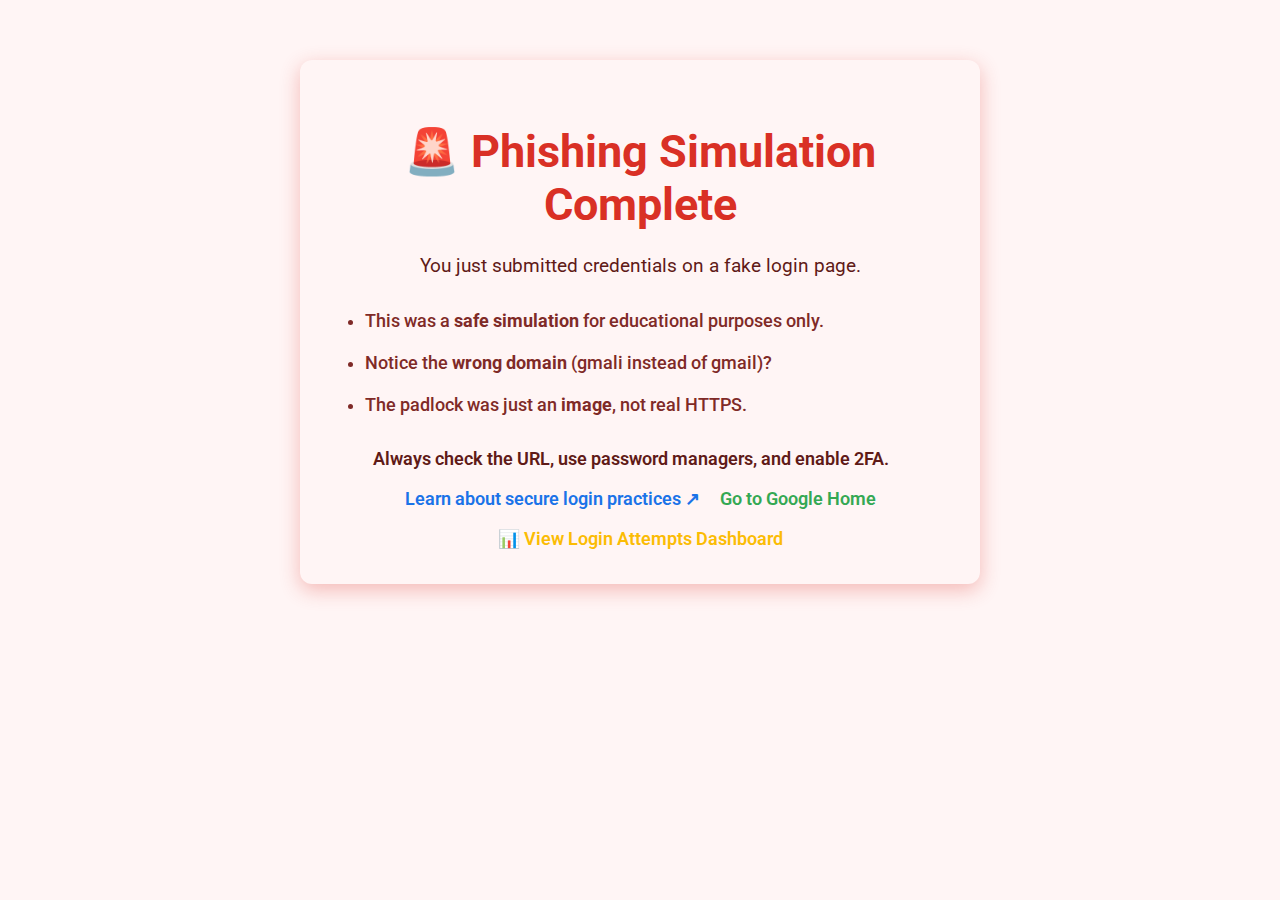
<file: phished.html>
<!DOCTYPE html>
<html lang="en">
<head>
  <meta charset="UTF-8" />
  <meta name="viewport" content="width=device-width, initial-scale=1" />
  <title>Phishing Alert</title>
  <!-- Google Fonts for Roboto -->
  <link href="https://fonts.googleapis.com/css2?family=Roboto&display=swap" rel="stylesheet" />
  <style>
    /* Body styles for background, max width, centering and box shadow */
    body {
      font-family: 'Roboto', sans-serif;
      background: #fff5f5; /* light red background */
      max-width: 600px;
      margin: 60px auto; /* center with vertical spacing */
      padding: 35px 40px;
      border-radius: 12px;
      box-shadow: 0 6px 20px rgba(217, 48, 37, 0.3); /* subtle red shadow */
      color: #5f1a17; /* dark red text */
      text-align: center;
    }
    /* Main heading styling */
    h1 {
      font-size: 2.8rem;
      margin-bottom: 20px;
      font-weight: 700;
      color: #d93025; /* bright red */
    }
    /* Paragraph general styling */
    p {
      font-size: 1.2rem;
      margin: 15px 0 25px;
      line-height: 1.6;
      color: #5f1a17;
    }
    /* Unordered list style for bullet points */
    ul {
      list-style-type: disc;
      text-align: left; /* left align bullet points */
      padding-left: 25px;
      margin: 25px 0;
      color: #7f2a27;
      font-size: 1.1rem;
      line-height: 1.6;
      font-weight: 500;
    }
    /* Space between list items */
    ul li {
      margin-bottom: 14px;
    }

    /* Container holding the advice sentence + links, flex layout */
    .advice {
      font-size: 1.1rem;
      margin-top: 30px;
      color: #5f1a17;
      display: flex; /* horizontal flex container */
      flex-wrap: wrap; /* wrap on smaller screens */
      justify-content: center; /* center content horizontally */
      gap: 20px; /* space between items */
      align-items: center; /* vertical alignment */
    }

    /* The static text before the links */
    .advice-text {
      white-space: nowrap; /* keep text on single line */
      margin-right: 10px; /* spacing between text and first link */
      font-weight: 600;
    }

    /* Different colored link styles for each link */

    /* Blue link - Google brand blue */
    .link-learn {
      color: #1a73e8;
      font-weight: 600;
      text-decoration: none;
    }
    /* Underline on hover for accessibility */
    .link-learn:hover {
      text-decoration: underline;
    }

    /* Green link - Google brand green */
    .link-google {
      color: #34a853;
      font-weight: 600;
      text-decoration: none;
    }
    .link-google:hover {
      text-decoration: underline;
    }

    /* Yellow link - Google brand yellow */
    .link-dashboard {
      color: #fbbc04;
      font-weight: 600;
      text-decoration: none;
    }
    .link-dashboard:hover {
      text-decoration: underline;
    }

    /* Responsive design adjustments for small screens */
    @media (max-width: 480px) {
      body {
        margin: 30px 15px;
        padding: 25px 20px;
      }
      h1 {
        font-size: 2.2rem;
      }
      p, ul, .advice {
        font-size: 1rem;
      }
      /* Stack advice content vertically on small screens */
      .advice {
        flex-direction: column;
        gap: 12px;
      }
      /* Remove nowrap so text wraps normally on mobile */
      .advice-text {
        margin-right: 0;
        white-space: normal;
      }
    }
  </style>
</head>
<body>
  <!-- Main heading -->
  <h1>🚨 Phishing Simulation Complete</h1>
  
  <!-- Intro paragraph -->
  <p>You just submitted credentials on a fake login page.</p>
  
  <!-- Important points about the phishing simulation -->
  <ul>
    <li>This was a <strong>safe simulation</strong> for educational purposes only.</li>
    <li>Notice the <strong>wrong domain</strong> (gmali instead of gmail)?</li>
    <li>The padlock was just an <strong>image</strong>, not real HTTPS.</li>
  </ul>
  
  <!-- Advice and links container with horizontal layout -->
  <div class="advice">
    <!-- Static advice text with extra spacing at end -->
    <span class="advice-text">Always check the URL, use password managers, and enable 2FA.&nbsp;&nbsp;</span>
    <!-- Link to Google's official page about secure login practices -->
    <a href="https://safety.google/authentication/" target="_blank" rel="noopener noreferrer" class="link-learn">
      Learn about secure login practices ↗
    </a>
    <!-- Link to Google homepage -->
    <a href="https://www.google.com" target="_blank" rel="noopener noreferrer" class="link-google">
      Go to Google Home
    </a>
    <!-- Link to the local phishing progress dashboard page -->
    <a href="progress.html" class="link-dashboard">📊 View Login Attempts Dashboard</a>
  </div>
</body>
</html>
</file>
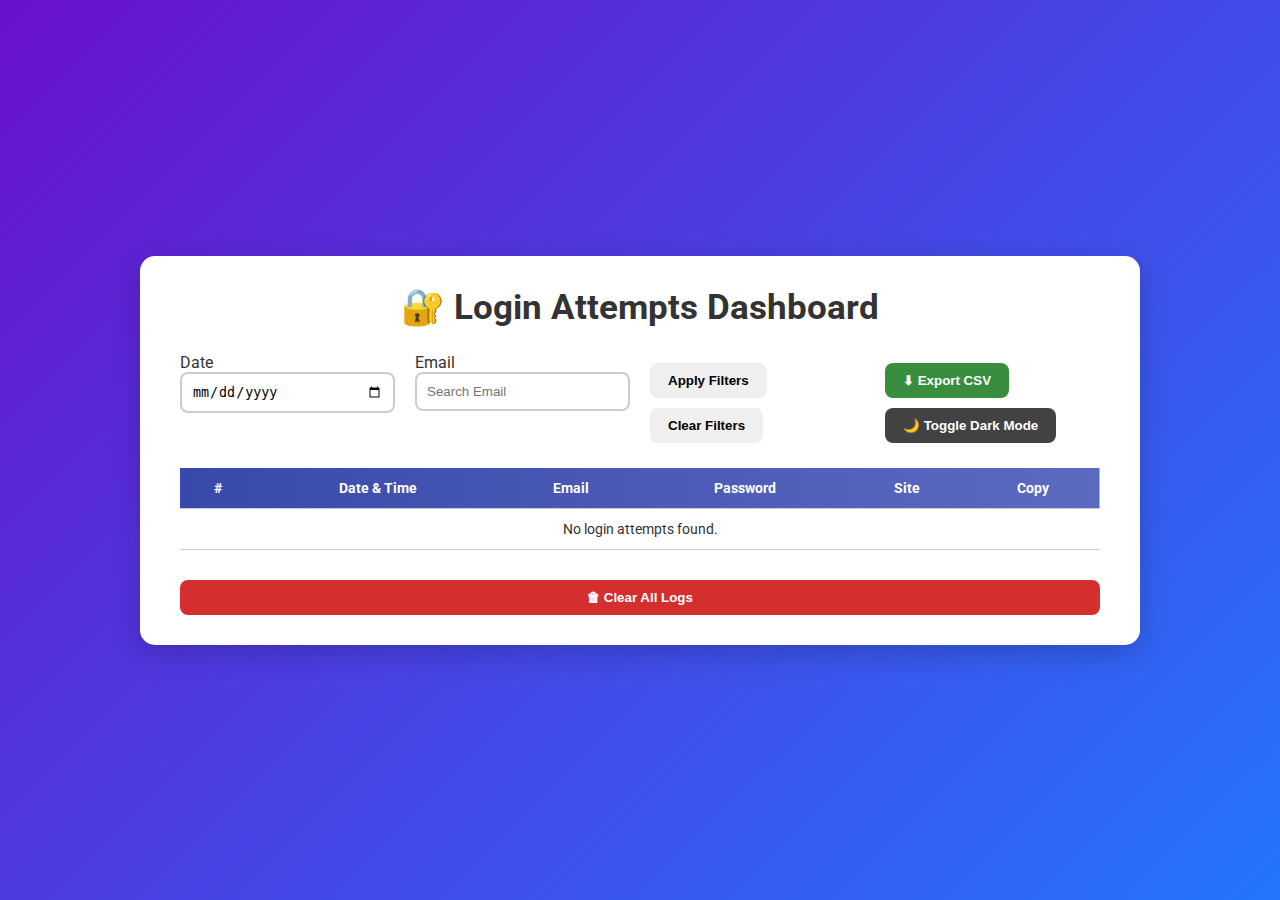
<file: progress.html>
<!DOCTYPE html>
<html lang="en">
<head>
  <meta charset="UTF-8" />
  <meta name="viewport" content="width=device-width, initial-scale=1" />
  <title>Login Attempts Dashboard</title>
  <link href="https://fonts.googleapis.com/css2?family=Roboto&display=swap" rel="stylesheet" />
  <style>
    /* ==== Base Reset and Typography ==== */
    * {
      box-sizing: border-box;
      margin: 0;
      padding: 0;
    }
    body {
      font-family: 'Roboto', sans-serif;
      background: linear-gradient(135deg, #6a11cb 0%, #2575fc 100%);
      min-height: 100vh;
      display: flex;
      align-items: center;
      justify-content: center;
      padding: 20px;
      color: #333;
      transition: background 0.4s, color 0.4s;
    }

    /* ==== Dark Mode Styles ==== */
    body.dark {
      background: #121212;
      color: #eee;
    }
    body.dark .container {
      background: #1e1e2f;
    }
    body.dark table {
      color: #ddd;
    }
    body.dark thead {
      background: #333;
    }
    body.dark tbody tr:nth-child(even) {
      background-color: #2e2e3e;
    }
    body.dark tbody tr:hover {
      background-color: #444;
    }

    /* ==== Container ==== */
    .container {
      background: #fff;
      max-width: 1000px;
      width: 100%;
      border-radius: 15px;
      padding: 30px 40px;
      box-shadow: 0 8px 30px rgba(0, 0, 0, 0.2);
      display: flex;
      flex-direction: column;
    }

    /* ==== Title ==== */
    h1 {
      text-align: center;
      margin-bottom: 25px;
      font-size: 2.2rem;
    }

    /* ==== Filter + Button Section ==== */
    .filters {
      display: flex;
      flex-wrap: wrap;
      gap: 20px;
      justify-content: space-between;
      margin-bottom: 25px;
    }

    .filters > div {
      flex: 1;
      min-width: 180px;
    }

    .filters input {
      width: 100%;
      padding: 10px;
      border: 2px solid #ccc;
      border-radius: 8px;
    }

    .filters button,
    #darkToggle,
    #exportBtn,
    #clearLogsBtn {
      margin-top: 10px;
      padding: 10px 18px;
      font-weight: bold;
      border-radius: 8px;
      border: none;
      cursor: pointer;
    }

    #clearLogsBtn {
      background-color: #d32f2f;
      color: white;
    }

    #exportBtn {
      background-color: #388e3c;
      color: white;
    }

    #darkToggle {
      background-color: #424242;
      color: white;
    }

    .filters button:hover,
    #clearLogsBtn:hover,
    #exportBtn:hover,
    #darkToggle:hover {
      opacity: 0.9;
    }

    /* ==== Table ==== */
    table {
      width: 100%;
      border-collapse: collapse;
      font-size: 14px;
    }

    thead {
      background: linear-gradient(90deg, #3949ab, #5c6bc0);
      color: #fff;
    }

    th, td {
      padding: 12px;
      border-bottom: 1px solid #ccc;
    }

    tbody tr:nth-child(even) {
      background-color: #f2f2f2;
    }

    tbody tr:hover {
      background-color: #e0e0ff;
    }

    /* ==== Pagination ==== */
    .pagination {
      display: flex;
      justify-content: center;
      gap: 10px;
      margin-top: 20px;
    }
    .pagination button {
      padding: 6px 12px;
      font-size: 14px;
      border-radius: 6px;
      border: none;
      background: #3949ab;
      color: white;
      cursor: pointer;
    }
    .pagination button.active {
      background: #222;
    }

    /* ==== Responsive ==== */
    @media (max-width: 768px) {
      .filters {
        flex-direction: column;
      }
    }
  </style>
</head>
<body>
  <div class="container">
    <h1>🔐 Login Attempts Dashboard</h1>

    <!-- Filters -->
    <div class="filters">
      <div>
        <label>Date</label>
        <input type="date" id="filterDate">
      </div>
      <div>
        <label>Email</label>
        <input type="text" id="filterEmail" placeholder="Search Email">
      </div>
      <div>
        <button id="applyFiltersBtn">Apply Filters</button>
        <button id="clearFiltersBtn">Clear Filters</button>
      </div>
      <div>
        <button id="exportBtn">⬇ Export CSV</button>
        <button id="darkToggle">🌙 Toggle Dark Mode</button>
      </div>
    </div>

    <!-- Table -->
    <table>
      <thead>
        <tr>
          <th>#</th>
          <th>Date & Time</th>
          <th>Email</th>
          <th>Password</th>
          <th>Site</th>
          <th>Copy</th>
        </tr>
      </thead>
      <tbody id="logTableBody"></tbody>
    </table>

    <!-- Pagination -->
    <div class="pagination" id="pagination"></div>

    <!-- Clear Logs -->
    <button id="clearLogsBtn">🗑 Clear All Logs</button>
  </div>

  <script>
    // Load logs from localStorage
    const logs = JSON.parse(localStorage.getItem('loginAttempts')) || [];

    // Variables for pagination
    const itemsPerPage = 10;
    let currentPage = 1;

    // Toggle dark mode
    document.getElementById("darkToggle").addEventListener("click", () => {
      document.body.classList.toggle("dark");
    });

    // Apply filters
    document.getElementById("applyFiltersBtn").addEventListener("click", () => {
      currentPage = 1;
      loadLogs();
    });

    // Clear filters
    document.getElementById("clearFiltersBtn").addEventListener("click", () => {
      document.getElementById("filterDate").value = "";
      document.getElementById("filterEmail").value = "";
      loadLogs();
    });

    // Export to CSV
    document.getElementById("exportBtn").addEventListener("click", () => {
      const rows = [["#", "Date & Time", "Email", "Password", "Site"]];
      const filtered = getFilteredLogs();
      filtered.forEach((log, index) => {
        rows.push([index + 1, log.time, log.email, log.password, log.site || "N/A"]);
      });

      const csv = rows.map(row => row.join(",")).join("\n");
      const blob = new Blob([csv], { type: "text/csv" });
      const url = URL.createObjectURL(blob);

      const a = document.createElement("a");
      a.href = url;
      a.download = "login_attempts.csv";
      document.body.appendChild(a);
      a.click();
      document.body.removeChild(a);
    });

    // Clear logs
    document.getElementById("clearLogsBtn").addEventListener("click", () => {
      if (confirm("Are you sure?")) {
        localStorage.removeItem("loginAttempts");
        location.reload();
      }
    });

    // Filter logs
    function getFilteredLogs() {
      const dateFilter = document.getElementById("filterDate").value;
      const emailFilter = document.getElementById("filterEmail").value.trim().toLowerCase();

      return logs.filter(log => {
        const matchDate = dateFilter ? new Date(log.time).toISOString().split("T")[0] === dateFilter : true;
        const matchEmail = emailFilter ? log.email.toLowerCase().includes(emailFilter) : true;
        return matchDate && matchEmail;
      });
    }

    // Load logs to table with pagination
    function loadLogs() {
      const tbody = document.getElementById("logTableBody");
      const filtered = getFilteredLogs();
      const start = (currentPage - 1) * itemsPerPage;
      const paginated = filtered.slice(start, start + itemsPerPage);

      if (paginated.length === 0) {
        tbody.innerHTML = `<tr><td colspan="6" style="text-align:center;">No login attempts found.</td></tr>`;
        return;
      }

      let rows = "";
      paginated.forEach((log, index) => {
        rows += `
          <tr>
            <td>${start + index + 1}</td>
            <td>${log.time}</td>
            <td>${log.email}</td>
            <td>${log.password}</td>
            <td>${log.site || "N/A"}</td>
            <td>
              <button onclick="copyToClipboard('${log.password.replace(/'/g, "\\'")}')">Copy Password</button>
              <button onclick="copyRow('${log.time}', '${log.email}', '${log.password}', '${log.site || "N/A"}')">Copy Row</button>
            </td>
          </tr>
        `;
      });
      tbody.innerHTML = rows;

      renderPagination(filtered.length);
    }

    // Render pagination buttons
    function renderPagination(totalItems) {
      const pageCount = Math.ceil(totalItems / itemsPerPage);
      const pagination = document.getElementById("pagination");
      pagination.innerHTML = "";

      for (let i = 1; i <= pageCount; i++) {
        const btn = document.createElement("button");
        btn.textContent = i;
        if (i === currentPage) btn.classList.add("active");
        btn.addEventListener("click", () => {
          currentPage = i;
          loadLogs();
        });
        pagination.appendChild(btn);
      }
    }

    // Copy password to clipboard
    function copyToClipboard(text) {
      navigator.clipboard.writeText(text).then(() => alert("Password copied!"));
    }

    // Copy row to clipboard
    function copyRow(time, email, password, site) {
      const text = `Date: ${time}, Email: ${email}, Password: ${password}, Site: ${site}`;
      navigator.clipboard.writeText(text).then(() => alert("Row copied!"));
    }

    // Load logs on first render
    loadLogs();
  </script>
</body>
</html>
</file>
